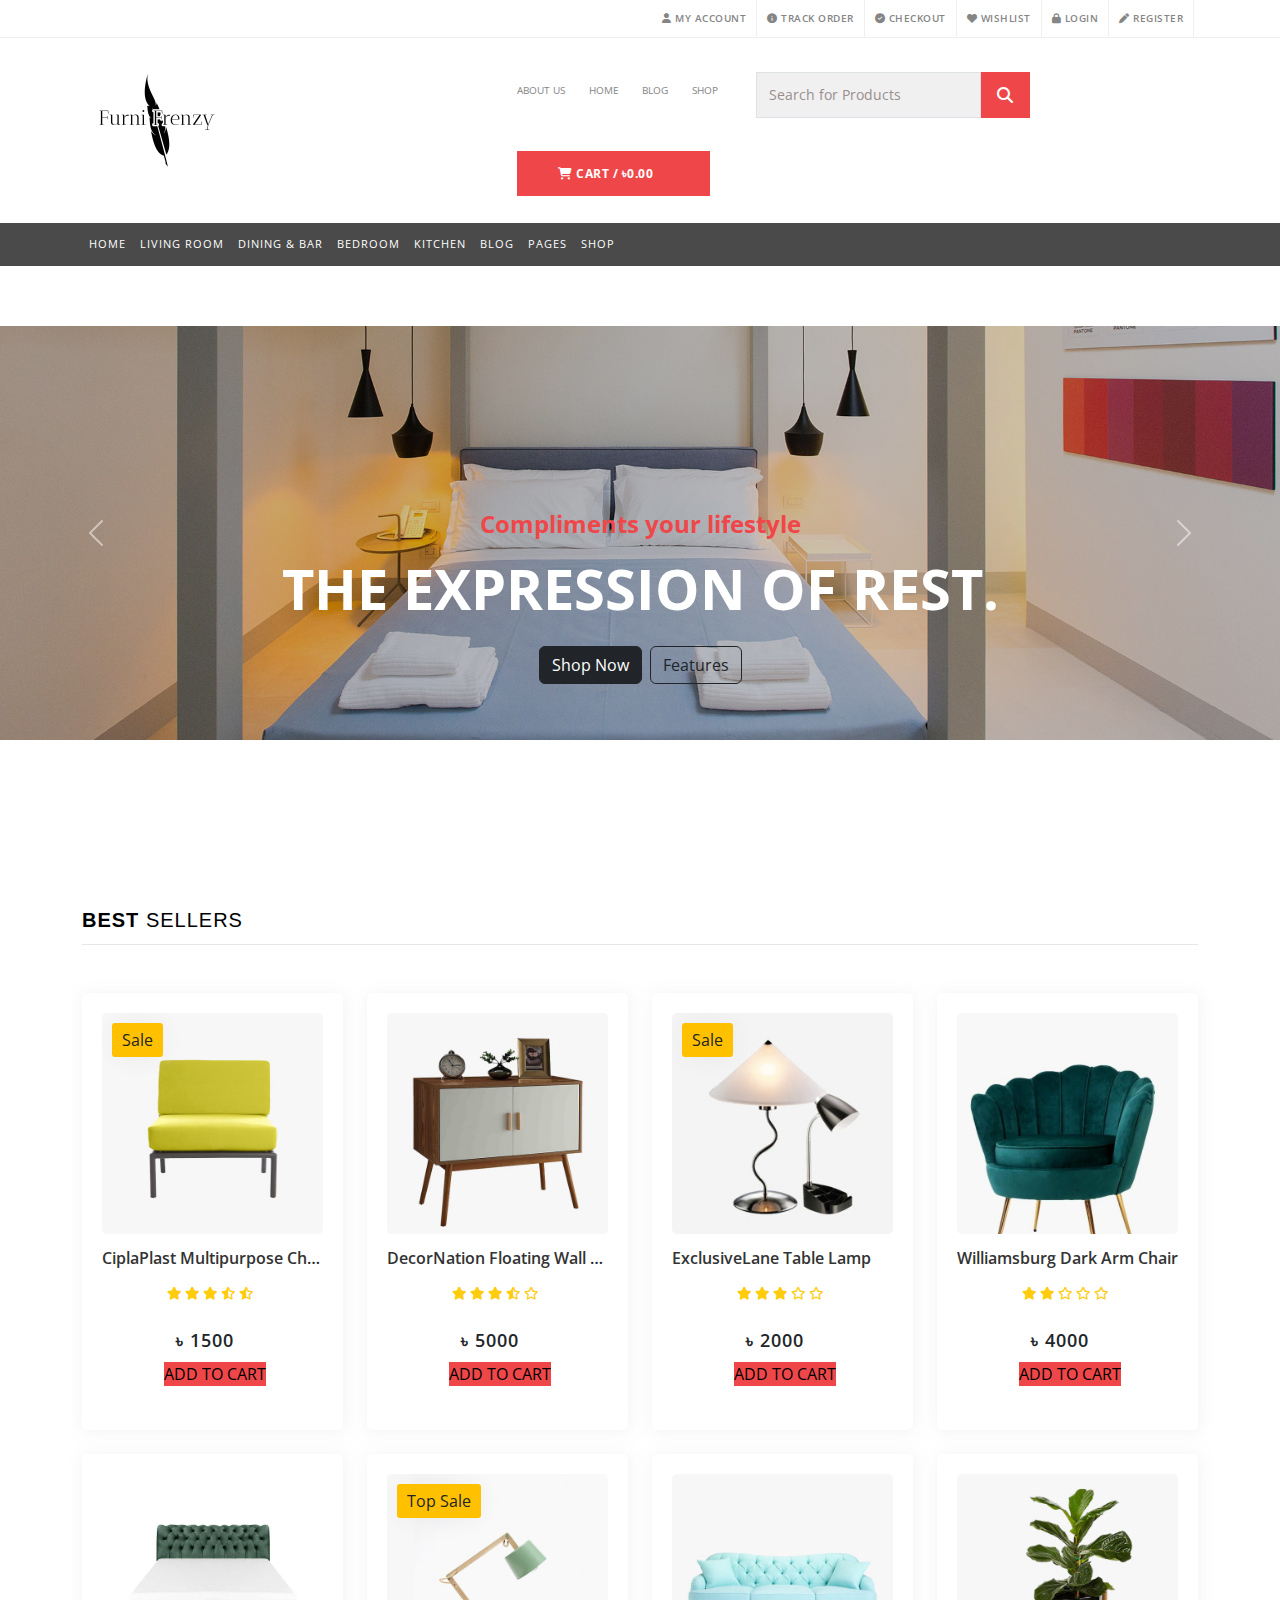
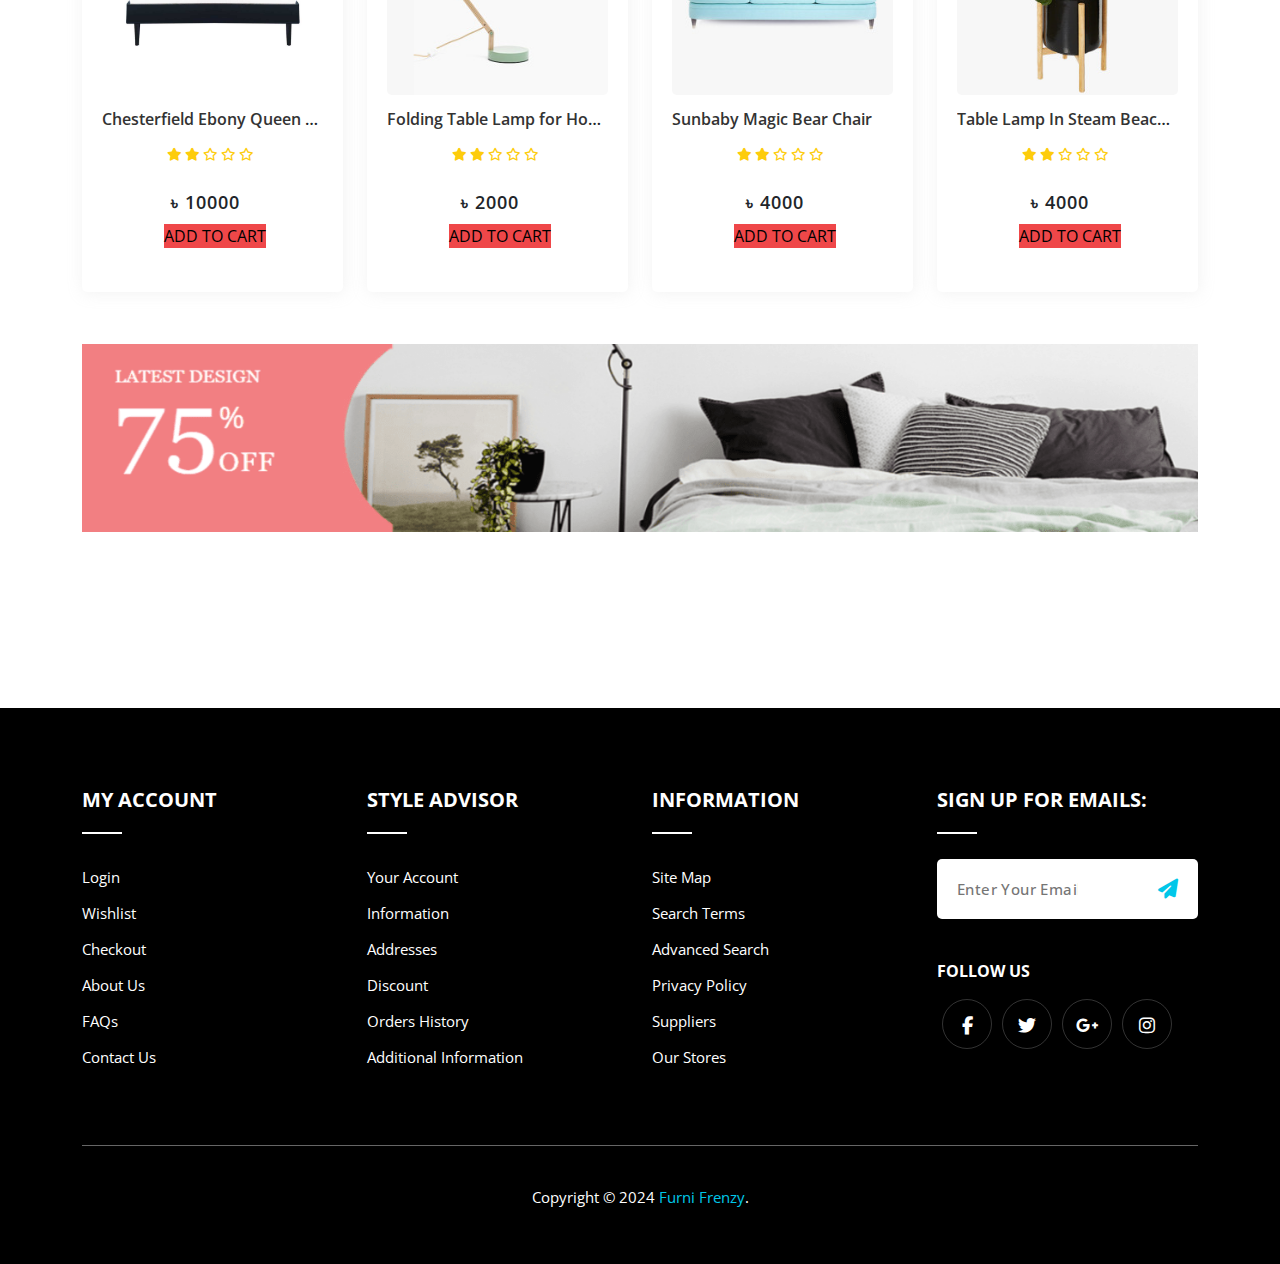
<file: index.html>
<!doctype html>
<html lang="en">
<head>
  <meta charset="utf-8">
  <meta name="viewport" content="width=device-width, initial-scale=1">
  <title>Home Page</title>
  <link href="css/style.css" rel="stylesheet">
</head>
<body>
<header>
  <div class="top-header">
    <div class="container">
      <div class="row">
        <div class="col-sm-3">
          
        </div>
        <div class="col-sm-6 offset-sm-3">
          <ul class="nav">
            <li class="nav-item">
              <a class="nav-link" href="#">
                <i class="fa-solid fa-user"></i>
                My Account
              </a>
            </li>
            <li class="nav-item">
              <a class="nav-link" href="#">
                <i class="fa-solid fa-circle-info"></i>
                Track Order
              </a>
            </li>
            <li class="nav-item">
              <a class="nav-link" href="#">
                <i class="fa-solid fa-circle-check"></i>
                Checkout
              </a>
            </li>
            <li class="nav-item">
              <a class="nav-link" href="#">
                <i class="fa-solid fa-heart"></i>
                Wishlist
              </a>
            </li>
            <li class="nav-item">
              <a class="nav-link" href="./login.html">
                <i class="fa-solid fa-lock"></i>
                Login
              </a>
            </li>
            <li class="nav-item">
              <a class="nav-link" href="#">
                <i class="fa-solid fa-pen"></i>
                Register
              </a>
            </li>
          </ul>
        </div>
      </div>

    </div>
  </div>

  <div class="middle-part">
    <div class="container">
      <div class="row">
        <div class="col-sm-2">
          <div class="logo">
            <a class="navbar-brand" href="#">
              <img src="logo.png" alt="Logo Icon" class="img-fluid">
            </a>
          </div>
        </div>
        <div class="col-sm-8 offset-sm-2">
          <ul class="nav ms-5">
            <li class="nav-item">
              <a class="nav-link about-us" href="#"> About Us</a>
            </li>
            <li class="nav-item">
              <a class="nav-link about-us" href="#">Home</a>
            </li>
            <li class="nav-item">
              <a class="nav-link about-us" href="#">Blog</a>
            </li>
            <li class="nav-item">
              <a class="nav-link about-us me-4" href="#">Shop</a>
            </li>
            <li class="nav-item">
              <a class="nav-link" href="#">
                <div class="input-group mb-3">
                  <input type="text" class="form-control" placeholder="Search for Products" aria-label="Search for Products" aria-describedby="basic-addon">
                  <span class="input-group-text" id="basic-addon">
                    <i class="fa-solid fa-magnifying-glass"></i>
                  </span>
                </div>

              </a>
            </li>
            <li class="nav-item">
              <a class="nav-link" href="#">
                <button type="button" class="btn btn-danger">
                  <i class="fa-solid fa-cart-shopping"></i>
                  <span class="price">Cart / <span class="price_code">&#2547;</span>0.00</span>
                </button>
              </a>
            </li>

          </ul>
        </div>
      </div>

    </div>

  </div>

  <nav class="navbar navbar-expand-lg bg-body-tertiary">
    <div class="container">
      <button class="navbar-toggler" type="button" data-bs-toggle="collapse" data-bs-target="#myNav" aria-controls="navbarSupportedContent" aria-expanded="false" aria-label="Toggle navigation">
        <span class="navbar-toggler-icon"></span>
      </button>
      <div class="collapse navbar-collapse" id="myNav">
        <ul class="navbar-nav me-auto mb-2 mb-lg-0">
          <li class="nav-item">
            <a class="nav-link active" aria-current="page" href="#">Home</a>
          </li>
          <li class="nav-item">
            <a class="nav-link" href="#">Living Room</a>
          </li>
          <li class="nav-item">
            <a class="nav-link" href="#"> Dining & Bar</a>
          </li>
          <li class="nav-item">
            <a class="nav-link" href="#">Bedroom</a>
          </li>
          <li class="nav-item">
            <a class="nav-link" href="#">Kitchen</a>
          </li>
          <li class="nav-item">
            <a class="nav-link" href="#">Blog</a>
          </li>
          <li class="nav-item">
            <a class="nav-link" href="#">Pages</a>
          </li>
          <li class="nav-item">
            <a class="nav-link" href="#">Shop</a>
          </li>

        </ul>
      </div>
    </div>
  </nav>

</header>


<section class="banner">
  <div id="carouselExampleCaptions" class="carousel slide">
    <div class="carousel-inner">
      <div class="carousel-item active">
        <img src="img/slide-4.jpg" class="d-block w-100" alt="Banner image">
        <div class="carousel-caption d-none d-md-block">
          <h5 class="caption">Compliments your lifestyle</h5>
          <p class="sub-caption">THE EXPRESSION OF REST.</p>
          <div class="d-flex gap-2">
            <a href="" class="btn btn-dark">Shop Now</a>
            <a href="" class="btn btn-outline-dark">Features</a>
        </div>
        </div>
      </div>
      <div class="carousel-item">
        <img src="img/slide-2.jpg" class="d-block w-100" alt="Banner image">
        <div class="carousel-caption d-none d-md-block">
          <h5 class="caption">We will make your life</h5>
          <p class="sub-caption">WONDERFUL  <br>
            DESIGN & COMFORT.</p>
          <div class="d-flex gap-2">
            <a href="" class="btn btn-dark">Shop Now</a>
            <a href="" class="btn btn-outline-dark">Features</a>
        </div>
        </div>
      </div>
      <div class="carousel-item">
        <img src="img/slide-3.jpg" class="d-block w-100" alt="Banner image">
        <div class="carousel-caption d-none d-md-block">
          <h5 class="caption">Life begins at the end of</h5>
          <p class="sub-caption">YOUR COMFORT ZONE</p>
          <div class="d-flex gap-2">
            <a href="" class="btn btn-dark">Shop Now</a>
            <a href="" class="btn btn-outline-dark">Features</a>
        </div>
        </div>
      </div>
      
      <div class="carousel-item">
        <img src="img/slide-1.jpg" class="d-block w-100" alt="Banner image">
        <div class="carousel-caption d-none d-md-block">
          <h5 class="caption">Life begins at the end of</h5>
          <p class="sub-caption">YOUR COMFORT ZONE</p>
          <div class="d-flex gap-2">
            <a href="" class="btn btn-dark">Shop Now</a>
            <a href="" class="btn btn-outline-dark">Features</a>
        </div>
        </div>
      </div>
    </div>
    <button class="carousel-control-prev" type="button" data-bs-target="#carouselExampleCaptions" data-bs-slide="prev">
      <span class="carousel-control-prev-icon" aria-hidden="true"></span>
      <span class="visually-hidden">Previous</span>
    </button>
    <button class="carousel-control-next" type="button" data-bs-target="#carouselExampleCaptions" data-bs-slide="next">
      <span class="carousel-control-next-icon" aria-hidden="true"></span>
      <span class="visually-hidden">Next</span>
    </button>
  </div>

</section>

<!-- Product Section - Start -->
<section>
  <div class="container">
    <div class=" block-title">
    <h2>Best <em>Sellers</em></h2> 
    </div>
    <div class="row g-4 py-5">
      <div class="col-md-3">
        <div class="product-single-card">
          <div class="product-top-area">
            <div class="product-discount">
             Sale
            </div>

            <div class="product-img">
              <div class="first-view">
                <img src="img/product1.jpg" alt="logo" class="img-fluid">
              </div>
              <div class="hover-view">
                <img src="img/product1.jpg" alt="logo" class="img-fluid">
              </div>
            </div>
            <div class="sideicons">
              
              <button class="sideicons-btn">
                <i class="fa-solid fa-eye"></i>
              </button>
              <button class="sideicons-btn">
                <i class="fa-solid fa-heart"></i>
              </button>
              <button class="sideicons-btn">
                <i class="fa-solid fa-magnifying-glass-plus"></i>
              </button>
            </div>
          </div>
          <div class="product-info">
           <h6 class="product-title text-truncate"><a href="#">CiplaPlast Multipurpose Chair</a></h6>
            <div class="d-flex align-items-center">
              <div class="review-star me-1">
                <i class="fa-solid fa-star"></i>
                <i class="fa-solid fa-star"></i>
                <i class="fa-solid fa-star"></i>
                <i class="fa-regular fa-star-half-stroke"></i>
                <i class="fa-regular fa-star-half-stroke"></i>
              </div>

              <span class="review-count"></span>
            </div>
            <div class="d-flex flex-wrap align-items-center py-2">
              
              <div class="new-price">
                &#2547 1500
              </div>
              <button class="cart">ADD TO CART</button>
            </div>
          </div>
        </div>
      </div>
      <div class="col-md-3">
        <div class="product-single-card">
          <div class="product-top-area">
           
            <div class="product-img">
              <div class="first-view">
                <img src="img/product2-266x280.jpg" alt="logo" class="img-fluid" >
              </div>
              <div class="hover-view">
                <img src="img/product2-266x280.jpg" alt="logo" class="img-fluid" >
              </div>
            </div>
            <div class="sideicons">
          
              <button class="sideicons-btn">
                <i class="fa-solid fa-eye"></i>
              </button>
              <button class="sideicons-btn">
                <i class="fa-solid fa-heart"></i>
              </button>
              <button class="sideicons-btn">
                <i class="fa-solid fa-magnifying-glass-plus"></i>
              </button>
            </div>
          </div>
          <div class="product-info">
          
            <h6 class="product-title text-truncate"><a href="#">DecorNation Floating Wall Shelf</a></h6>
            <div class="d-flex align-items-center">
              <div class="review-star me-1">
                <i class="fa-solid fa-star"></i>
                <i class="fa-solid fa-star"></i>
                <i class="fa-solid fa-star"></i>
                <i class="fa-regular fa-star-half-stroke"></i>
                <i class="fa-regular fa-star"></i>
              </div>

              <span class="review-count"></span>
            </div>
            <div class="d-flex flex-wrap align-items-center py-2">
             
              <div class="new-price">
                &#2547 5000
              </div>
              <button class="cart">ADD TO CART</button>
            </div>
          </div>
        </div>
      </div>
      <div class="col-md-3">
        <div class="product-single-card">
          <div class="product-top-area">
            <div class="product-discount">
           Sale
            </div>

            <div class="product-img">
              <div class="first-view">
                <img src="img/product 3.jpg" alt="logo" class="img-fluid" >
              </div>
              <div class="hover-view">
                <img src="img/product 3.jpg" alt="logo" class="img-fluid" >
              </div>
            </div>
            <div class="sideicons">
              
              <button class="sideicons-btn">
                <i class="fa-solid fa-eye"></i>
              </button>
              <button class="sideicons-btn">
                <i class="fa-solid fa-heart"></i>
              </button>
              <button class="sideicons-btn">
                <i class="fa-solid fa-magnifying-glass-plus"></i>
              </button>
            </div>
          </div>
          <div class="product-info">
            
            <h6 class="product-title text-truncate"><a href="#"> ExclusiveLane Table Lamp</a></h6>
            <div class="d-flex align-items-center">
              <div class="review-star me-1">
                <i class="fa-solid fa-star"></i>
                <i class="fa-solid fa-star"></i>
                <i class="fa-solid fa-star"></i>
                <i class="fa-regular fa-star"></i>
                <i class="fa-regular fa-star"></i>
               
              </div>

              <span class="review-count"></span>
            </div>
            <div class="d-flex flex-wrap align-items-center py-2">
              
              <div class="new-price">
                &#2547 2000
              </div>
              <button class="cart">ADD TO CART</button>
            </div>
          </div>
        </div>
      </div>
      <div class="col-md-3">
        <div class="product-single-card">
          <div class="product-top-area">
            

            <div class="product-img">
              <div class="first-view">
                <img src="img/product4.jpg" alt="logo" class="img-fluid">
              </div>
              <div class="hover-view">
                <img src="img/product4.jpg" alt="logo" class="img-fluid">
              </div>
            </div>
            <div class="sideicons">
              
              <button class="sideicons-btn">
                <i class="fa-solid fa-eye"></i>
              </button>
              <button class="sideicons-btn">
                <i class="fa-solid fa-heart"></i>
              </button>
              <button class="sideicons-btn">
                <i class="fa-solid fa-magnifying-glass-plus"></i>
              </button>
            </div>
          </div>
          <div class="product-info">
          
            <h6 class="product-title text-truncate"><a href="#">Williamsburg Dark Arm Chair</a></h6>
            <div class="d-flex align-items-center">
              <div class="review-star me-1">
                <i class="fa-solid fa-star"></i>
                <i class="fa-solid fa-star"></i>
                <i class="fa-regular fa-star"></i>
                <i class="fa-regular fa-star"></i>
                
                <i class="fa-regular fa-star"></i>
              </div>

              <span class="review-count"></span>
            </div>
            <div class="d-flex flex-wrap align-items-center py-2">
             
              <div class="new-price">
                &#2547 4000
              </div>
              <button class="cart">ADD TO CART</button>
            </div>
          </div>
        </div>
      </div>
      <div class="col-md-3">
        <div class="product-single-card">
          <div class="product-top-area">
            

            <div class="product-img">
              <div class="first-view">
                <img src="img/product 5.jpeg" alt="logo" class="img-fluid">
              </div>
              <div class="hover-view">
                <img src="img/product 5.jpeg" alt="logo" class="img-fluid">
              </div>
            </div>
            <div class="sideicons">
              
              <button class="sideicons-btn">
                <i class="fa-solid fa-eye"></i>
              </button>
              <button class="sideicons-btn">
                <i class="fa-solid fa-heart"></i>
              </button>
              <button class="sideicons-btn">
                <i class="fa-solid fa-magnifying-glass-plus"></i>
              </button>
            </div>
          </div>
          <div class="product-info">
          
            <h6 class="product-title text-truncate"><a href="#">Chesterfield Ebony Queen Bed</a></h6>
            <div class="d-flex align-items-center">
              <div class="review-star me-1">
                <i class="fa-solid fa-star"></i>
                <i class="fa-solid fa-star"></i>
                <i class="fa-regular fa-star"></i>
                <i class="fa-regular fa-star"></i>
                
                <i class="fa-regular fa-star"></i>
              </div>

              <span class="review-count"></span>
            </div>
            <div class="d-flex flex-wrap align-items-center py-2">
             
              <div class="new-price">
                &#2547 10000
              </div>
              <button class="cart">ADD TO CART</button>
            </div>
          </div>
        </div>
      </div>
      <div class="col-md-3">
        <div class="product-single-card">
          <div class="product-top-area">
            
            <div class="product-discount">
               Top Sale
               </div>
   
            <div class="product-img">
              <div class="first-view">
                <img src="img/product 6.jpg" alt="logo" class="img-fluid">
              </div>
              <div class="hover-view">
                <img src="img/product 6.jpg" alt="logo" class="img-fluid">
              </div>
            </div>
            <div class="sideicons">
              
              <button class="sideicons-btn">
                <i class="fa-solid fa-eye"></i>
              </button>
              <button class="sideicons-btn">
                <i class="fa-solid fa-heart"></i>
              </button>
              <button class="sideicons-btn">
                <i class="fa-solid fa-magnifying-glass-plus"></i>
              </button>
            </div>
          </div>
          <div class="product-info">
          
            <h6 class="product-title text-truncate"><a href="#">Folding Table Lamp for Home</a></h6>
            <div class="d-flex align-items-center">
              <div class="review-star me-1">
                <i class="fa-solid fa-star"></i>
                <i class="fa-solid fa-star"></i>
                <i class="fa-regular fa-star"></i>
                <i class="fa-regular fa-star"></i>
                
                <i class="fa-regular fa-star"></i>
              </div>

              <span class="review-count"></span>
            </div>
            <div class="d-flex flex-wrap align-items-center py-2">
             
              <div class="new-price">
                &#2547 2000
              </div>
              <button class="cart">ADD TO CART</button>

            </div>
          </div>
        </div>
      </div>
      <div class="col-md-3">
        <div class="product-single-card">
          <div class="product-top-area">
            

            <div class="product-img">
              <div class="first-view">
                <img src="img/product 7.jpg" alt="logo" class="img-fluid">
              </div>
              <div class="hover-view">
                <img src="img/product 7.jpg" alt="logo" class="img-fluid">
              </div>
            </div>
            <div class="sideicons">
              
              <button class="sideicons-btn">
                <i class="fa-solid fa-eye"></i>
              </button>
              <button class="sideicons-btn">
                <i class="fa-solid fa-heart"></i>
              </button>
              <button class="sideicons-btn">
                <i class="fa-solid fa-magnifying-glass-plus"></i>
              </button>
            </div>
          </div>
          <div class="product-info">
          
            <h6 class="product-title text-truncate"><a href="#">Sunbaby Magic Bear Chair</a></h6>
            <div class="d-flex align-items-center">
              <div class="review-star me-1">
                <i class="fa-solid fa-star"></i>
                <i class="fa-solid fa-star"></i>
                <i class="fa-regular fa-star"></i>
                <i class="fa-regular fa-star"></i>
                
                <i class="fa-regular fa-star"></i>
              </div>

              <span class="review-count"></span>
            </div>
            <div class="d-flex flex-wrap align-items-center py-2">
             
              <div class="new-price">
                &#2547 4000
              </div>
              <button class="cart">ADD TO CART</button>

            </div>
          </div>
        </div>
      </div>
      <div class="col-md-3">
        <div class="product-single-card">
          <div class="product-top-area">
            

            <div class="product-img">
              <div class="first-view">
                <img src="img/product 8.jpg" alt="logo" class="img-fluid">
              </div>
              <div class="hover-view">
                <img src="img/product 8.jpg" alt="logo" class="img-fluid">
              </div>
            </div>
            <div class="sideicons">
              
              <button class="sideicons-btn">
                <i class="fa-solid fa-eye"></i>
              </button>
              <button class="sideicons-btn">
                <i class="fa-solid fa-heart"></i>
              </button>
              <button class="sideicons-btn">
                <i class="fa-solid fa-magnifying-glass-plus"></i>
              </button>
            </div>
          </div>
          <div class="product-info">
          
            <h6 class="product-title text-truncate"><a href="#">Table Lamp In Steam Beach Wood
              </a></h6>
            <div class="d-flex align-items-center">
              <div class="review-star me-1">
                <i class="fa-solid fa-star"></i>
                <i class="fa-solid fa-star"></i>
                <i class="fa-regular fa-star"></i>
                <i class="fa-regular fa-star"></i>
                
                <i class="fa-regular fa-star"></i>
              </div>

              <span class="review-count"></span>
            </div>
            <div class="d-flex flex-wrap align-items-center py-2">
             
              <div class="new-price">
                &#2547 4000
              </div>
              <button class="cart">ADD TO CART</button>
            </div>
           
          </div>
        </div>
      </div>
    </div>
  
  </div>
</section>
<!-- Product Section - End -->
<div class="banner-bottom">
  <div class="container">
      <div class="row">
          <div class="col-lg-12 col-md-12 col-sm-12">
              <div class="banner__pic">
                  <img src="bottom-banner (2).png" alt="">
              </div>
          </div>
        
      </div>
  </div>
</div>
<section>
  
</section>

  
<!-- Footer -->
  <div class="footer">
    <div class="container">     
        <div class="row">                       
            <div class="col-lg-3 col-sm-3 col-xs-12">
                <div class="single_footer">
                    <h4>My Account</h4>
                    <ul>
                        <li><a href="./login.html ">Login</a></li>
                        <li><a href="#">Wishlist</a></li>
                        <li><a href="#">Checkout  </a></li>
                        <li><a href="#">About Us</a></li>
                        <li><a href="./faqs.html">FAQs</a></li>
                       <li><a href="#">Contact us</a></li>
                    </ul>
                </div>
            </div><!--- END COL --> 
            <div class="col-md-3 col-sm-3 col-xs-12">
                <div class="single_footer single_footer_address">
                    <h4>STYLE ADVISOR</h4>
                    <ul>
                        <li><a href="#">Your Account</a></li>
                        <li><a href="#">Information</a></li>
                        <li><a href="#">Addresses </a></li>
                        <li><a href="#">Discount</a></li>
                        <li><a href="#">Orders History</a></li>
                       <li><a href="#">Additional Information</a></li>
                    </ul>
                </div>
            </div>
           <div class="col-md-3 col-sm-3 col-xs-12">
                <div class="single_footer single_footer_address">
                    <h4>INFORMATION</h4>
                    <ul>
                        <li><a href="#">Site Map</a></li>
                        <li><a href="#">Search Terms</a></li>
                        <li><a href="#">Advanced Search </a></li>
                        <li><a href="#">Privacy Policy</a></li>
                        <li><a href="#">Suppliers</a></li>
                       <li><a href="#">Our stores</a></li>
                    </ul>
                </div>
            </div><!--- END COL -->
            <div class="col-md-3 col-sm-3 col-xs-12">
                <div class="single_footer single_footer_address">
                    <h4>SIGN UP FOR EMAILS:</h4>
                    <div class="signup_form">                           
                        <form action="#" class="subscribe">
                            <input type="text" class="subscribe__input" placeholder="Enter Your Email ">
                            <button type="button" class="subscribe__btn"><i class="fas fa-paper-plane"></i></button>
                        </form>
                    </div>
                </div>
                <div class="social_profile">
                  <p class="social-communication">Follow Us</p>
                    <ul>
                        <li><a href="#"><i class="fab fa-facebook-f"></i></a></li>
                        <li><a href="#"><i class="fab fa-twitter"></i></a></li>
                        <li><a href="#"><i class="fab fa-google-plus-g"></i></a></li>
                        <li><a href="#"><i class="fab fa-instagram"></i></a></li>
                    </ul>
                </div>                          
            </div><!--- END COL -->         
        </div><!--- END ROW --> 
        <div class="row">
            <div class="col-lg-12 col-sm-12 col-xs-12">
                <p class="copyright">Copyright © 2024 <a href="#">Furni Frenzy</a>.</p>
            </div><!--- END COL -->                 
        </div><!--- END ROW -->                 
    </div><!--- END CONTAINER -->
</div>



<script src="js/bootstrap.bundle.min.js"></script>
</body>
</html>
</file>
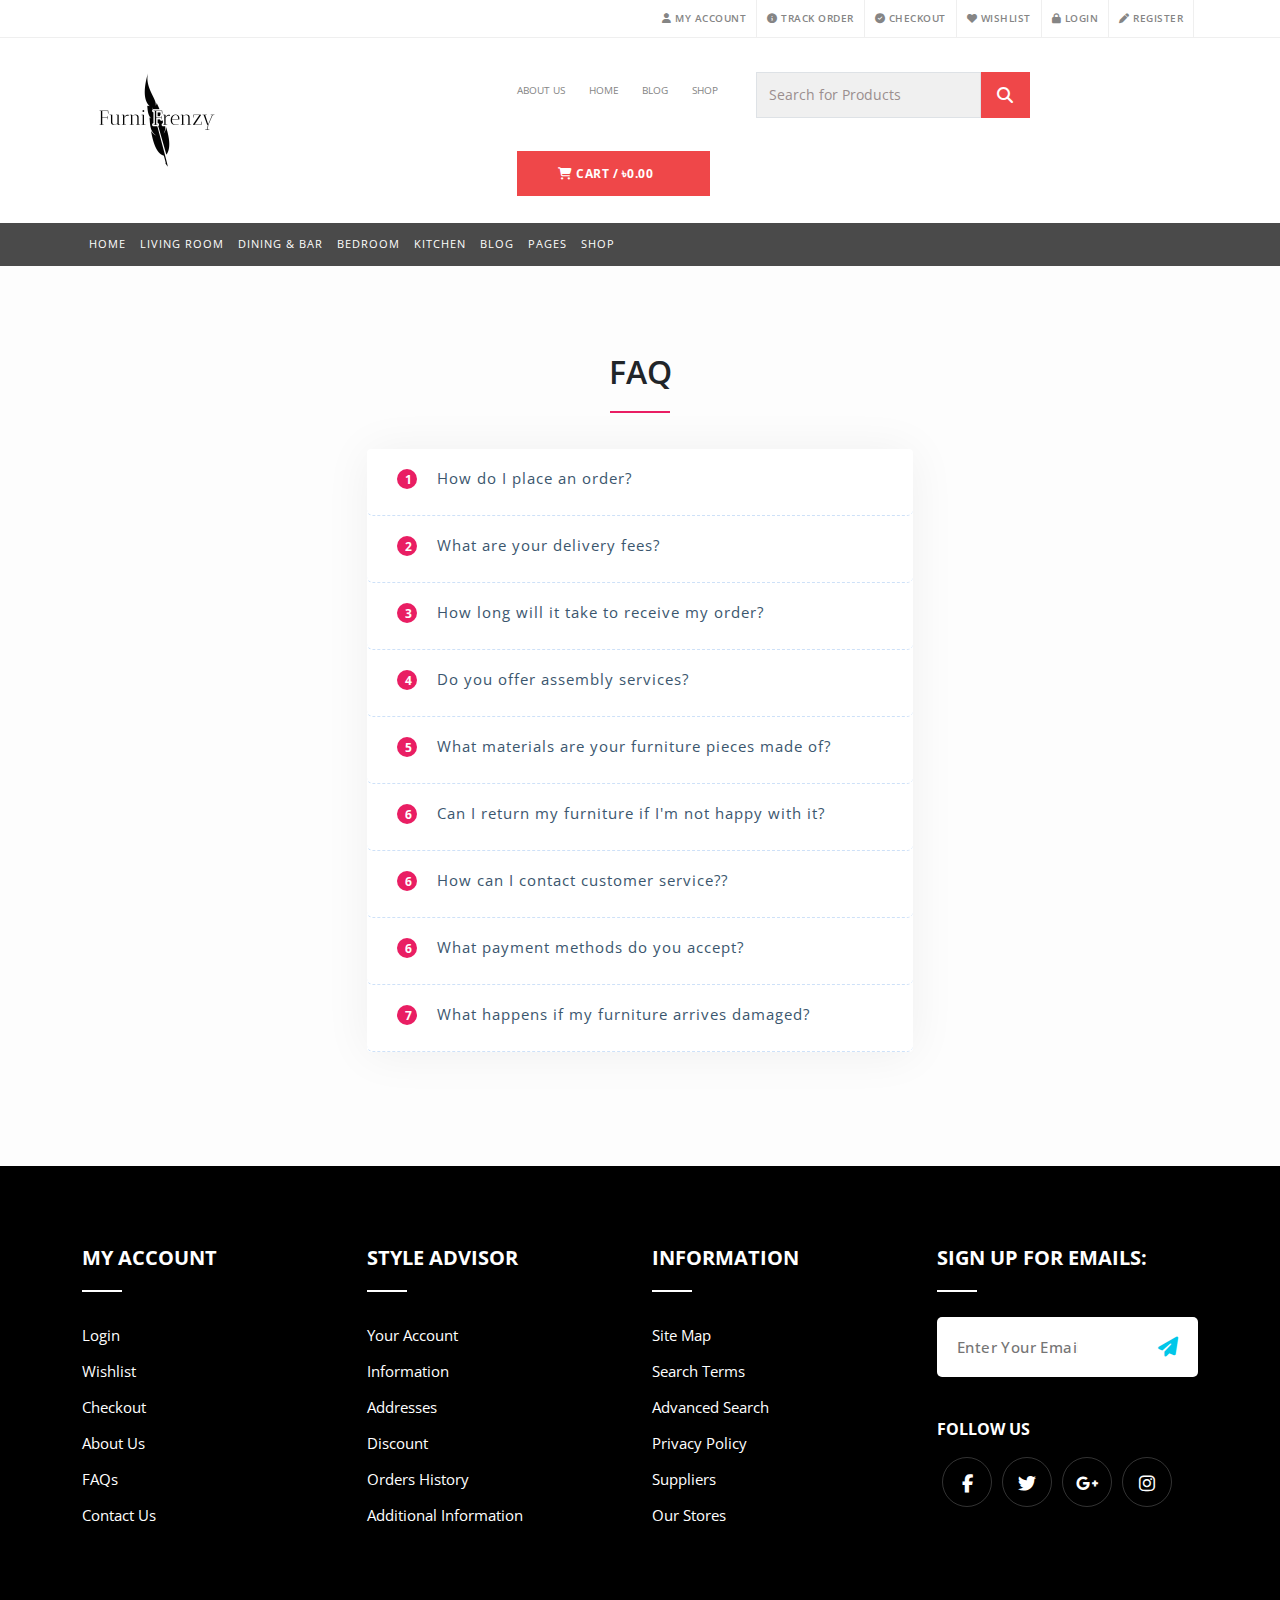
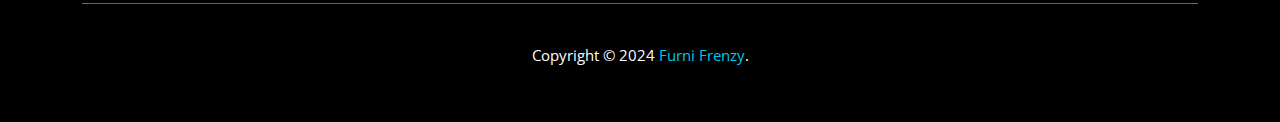
<file: faqs.html>
<!doctype html>
<html lang="en">
<head>
  <meta charset="utf-8">
  <meta name="viewport" content="width=device-width, initial-scale=1">
  <title>Home Page</title>
  <link href="css/style.css" rel="stylesheet">
</head>
<body>
<header>
  <div class="top-header">
    <div class="container">
      <div class="row">
        <div class="col-sm-3">
          
        </div>
        <div class="col-sm-6 offset-sm-3">
          <ul class="nav">
            <li class="nav-item">
              <a class="nav-link" href="#">
                <i class="fa-solid fa-user"></i>
                My Account
              </a>
            </li>
            <li class="nav-item">
              <a class="nav-link" href="#">
                <i class="fa-solid fa-circle-info"></i>
                Track Order
              </a>
            </li>
            <li class="nav-item">
              <a class="nav-link" href="#">
                <i class="fa-solid fa-circle-check"></i>
                Checkout
              </a>
            </li>
            <li class="nav-item">
              <a class="nav-link" href="#">
                <i class="fa-solid fa-heart"></i>
                Wishlist
              </a>
            </li>
            <li class="nav-item">
              <a class="nav-link" href="#">
                <i class="fa-solid fa-lock"></i>
                Login
              </a>
            </li>
            <li class="nav-item">
              <a class="nav-link" href="#">
                <i class="fa-solid fa-pen"></i>
                Register
              </a>
            </li>
          </ul>
        </div>
      </div>

    </div>
  </div>

  <div class="middle-part">
    <div class="container">
      <div class="row">
        <div class="col-sm-2">
          <div class="logo">
            <a class="navbar-brand" href="#">
              <img src="logo.png" alt="Logo Icon" class="img-fluid">
            </a>
          </div>
        </div>
        <div class="col-sm-8 offset-sm-2">
          <ul class="nav ms-5">
            <li class="nav-item">
              <a class="nav-link about-us" href="#"> About Us</a>
            </li>
            <li class="nav-item">
              <a class="nav-link about-us" href="#">Home</a>
            </li>
            <li class="nav-item">
              <a class="nav-link about-us" href="#">Blog</a>
            </li>
            <li class="nav-item">
              <a class="nav-link about-us me-4" href="#">Shop</a>
            </li>
            <li class="nav-item">
              <a class="nav-link" href="#">
                <div class="input-group mb-3">
                  <input type="text" class="form-control" placeholder="Search for Products" aria-label="Search for Products" aria-describedby="basic-addon">
                  <span class="input-group-text" id="basic-addon">
                    <i class="fa-solid fa-magnifying-glass"></i>
                  </span>
                </div>

              </a>
            </li>
            <li class="nav-item">
              <a class="nav-link" href="#">
                <button type="button" class="btn btn-danger">
                  <i class="fa-solid fa-cart-shopping"></i>
                  <span class="price">Cart / <span class="price_code">&#2547;</span>0.00</span>
                </button>
              </a>
            </li>

          </ul>
        </div>
      </div>

    </div>

  </div>

  <nav class="navbar navbar-expand-lg bg-body-tertiary">
    <div class="container">
      <button class="navbar-toggler" type="button" data-bs-toggle="collapse" data-bs-target="#myNav" aria-controls="navbarSupportedContent" aria-expanded="false" aria-label="Toggle navigation">
        <span class="navbar-toggler-icon"></span>
      </button>
      <div class="collapse navbar-collapse" id="myNav">
        <ul class="navbar-nav me-auto mb-2 mb-lg-0">
          <li class="nav-item">
            <a class="nav-link active" aria-current="page" href="#">Home</a>
          </li>
          <li class="nav-item">
            <a class="nav-link" href="#">Living Room</a>
          </li>
          <li class="nav-item">
            <a class="nav-link" href="#"> Dining & Bar</a>
          </li>
          <li class="nav-item">
            <a class="nav-link" href="#">Bedroom</a>
          </li>
          <li class="nav-item">
            <a class="nav-link" href="#">Kitchen</a>
          </li>
          <li class="nav-item">
            <a class="nav-link" href="#">Blog</a>
          </li>
          <li class="nav-item">
            <a class="nav-link" href="#">Pages</a>
          </li>
          <li class="nav-item">
            <a class="nav-link" href="#">Shop</a>
          </li>

        </ul>
      </div>
    </div>
  </nav>

</header>
<section class="faq-section">
  <div class="container">
    <div class="row">
                      <!-- ***** FAQ Start ***** -->
                      <div class="col-md-6 offset-md-3">
  
                          <div class="faq-title text-center pb-3">
                              <h2>FAQ</h2>
                          </div>
                      </div>
                      <div class="col-md-6 offset-md-3">
                          <div class="faq" id="accordion">
                              <div class="card">
                                  <div class="card-header" id="faqHeading-1">
                                      <div class="mb-0">
                                          <h5 class="faq-title" data-toggle="collapse" data-target="#faqCollapse-1" data-aria-expanded="true" data-aria-controls="faqCollapse-1">
                                              <span class="badge">1</span>How do I place an order?
                                          </h5>
                                      </div>
                                  </div>
                                  <div id="faqCollapse-1" class="collapse" aria-labelledby="faqHeading-1" data-parent="#accordion">
                                      <div class="card-body">
                                          <p> Browse our website, add items to your cart, and proceed to checkout. You can create an account for a faster checkout experience and order tracking. </p>
                                      </div>
                                  </div>
                              </div>
                              <div class="card">
                                  <div class="card-header" id="faqHeading-2">
                                      <div class="mb-0">
                                          <h5 class="faq-title" data-toggle="collapse" data-target="#faqCollapse-2" data-aria-expanded="false" data-aria-controls="faqCollapse-2">
                                              <span class="badge">2</span> What are your delivery fees?
                                          </h5>
                                      </div>
                                  </div>
                                  <div id="faqCollapse-2" class="collapse" aria-labelledby="faqHeading-2" data-parent="#accordion">
                                      <div class="card-body">
                                          <p> Delivery fees are calculated based on your order total and delivery location. You can see the estimated delivery fee during checkout.</p>
                                      </div>
                                  </div>
                              </div>
                              <div class="card">
                                  <div class="card-header" id="faqHeading-3">
                                      <div class="mb-0">
                                          <h5 class="faq-title" data-toggle="collapse" data-target="#faqCollapse-3" data-aria-expanded="false" data-aria-controls="faqCollapse-3">
                                              <span class="badge">3</span>How long will it take to receive my order?
                                          </h5>
                                      </div>
                                  </div>
                                  <div id="faqCollapse-3" class="collapse" aria-labelledby="faqHeading-3" data-parent="#accordion">
                                      <div class="card-body">
                                          <p>Delivery times vary depending on the product and your location. You will see the estimated delivery timeframe on the product page and during checkout.</p>
                                      </div>
                                  </div>
                              </div>
                              <div class="card">
                                  <div class="card-header" id="faqHeading-4">
                                      <div class="mb-0">
                                          <h5 class="faq-title" data-toggle="collapse" data-target="#faqCollapse-4" data-aria-expanded="false" data-aria-controls="faqCollapse-4">
                                              <span class="badge">4</span> Do you offer assembly services?
                                          </h5>
                                      </div>
                                  </div>
                                  <div id="faqCollapse-4" class="collapse" aria-labelledby="faqHeading-4" data-parent="#accordion">
                                      <div class="card-body">
                                          <p>Some furniture items may come with optional assembly services. You can see this information on the product page. We also offer assembly instructions and guides to help you assemble your furniture yourself.</p>
                                      </div>
                                  </div>
                              </div>
                              <div class="card">
                                  <div class="card-header" id="faqHeading-5">
                                      <div class="mb-0">
                                          <h5 class="faq-title" data-toggle="collapse" data-target="#faqCollapse-5" data-aria-expanded="false" data-aria-controls="faqCollapse-5">
                                              <span class="badge">5</span> What materials are your furniture pieces made of?
                                          </h5>
                                      </div>
                                  </div>
                                  <div id="faqCollapse-5" class="collapse" aria-labelledby="faqHeading-5" data-parent="#accordion">
                                      <div class="card-body">
                                          <p> We use a variety of high-quality materials in our furniture, including wood, metal, fabric, and leather. The specific materials for each item are listed on the product page.</p>
                                      </div>
                                  </div>
                              </div>
                              <div class="card">
                                  <div class="card-header" id="faqHeading-6">
                                      <div class="mb-0">
                                          <h5 class="faq-title" data-toggle="collapse" data-target="#faqCollapse-6" data-aria-expanded="false" data-aria-controls="faqCollapse-6">
                                              <span class="badge">6</span> Can I return my furniture if I'm not happy with it?
                                          </h5>
                                      </div>
                                  </div>
                                  <div id="faqCollapse-6" class="collapse" aria-labelledby="faqHeading-6" data-parent="#accordion">
                                      <div class="card-body">
                                          <p>Yes, we offer returns on most items within a certain timeframe (usually 30 days) of purchase. Please refer to our return policy for details and any exceptions.</p>
                                      </div>
                                  </div>
                              </div>
                              <div class="card">
                                  <div class="card-header" id="faqHeading-6">
                                      <div class="mb-0">
                                          <h5 class="faq-title" data-toggle="collapse" data-target="#faqCollapse-6" data-aria-expanded="false" data-aria-controls="faqCollapse-6">
                                              <span class="badge">6</span>  How can I contact customer service??
                                          </h5>
                                      </div>
                                  </div>
                                  <div id="faqCollapse-6" class="collapse" aria-labelledby="faqHeading-6" data-parent="#accordion">
                                      <div class="card-body">
                                          <p>You can contact our customer service team by phone, email, or live chat. Our contact information is available on our website.</p>
                                      </div>
                                  </div>
                              </div>
                              <div class="card">
                                  <div class="card-header" id="faqHeading-6">
                                      <div class="mb-0">
                                          <h5 class="faq-title" data-toggle="collapse" data-target="#faqCollapse-6" data-aria-expanded="false" data-aria-controls="faqCollapse-6">
                                              <span class="badge">6</span> What payment methods do you accept?
                                          </h5>
                                      </div>
                                  </div>
                                  <div id="faqCollapse-6" class="collapse" aria-labelledby="faqHeading-6" data-parent="#accordion">
                                      <div class="card-body">
                                          <p>We accept most major credit cards, debit cards, and secure online payment methods like PayPal.</p>
                                      </div>
                                  </div>
                              </div>
                              <div class="card">
                                  <div class="card-header" id="faqHeading-7">
                                      <div class="mb-0">
                                          <h5 class="faq-title" data-toggle="collapse" data-target="#faqCollapse-7" data-aria-expanded="false" data-aria-controls="faqCollapse-7">
                                              <span class="badge">7</span>What happens if my furniture arrives damaged?
                                      </div>
                                  </div>
                                  <div id="faqCollapse-7" class="collapse" aria-labelledby="faqHeading-7" data-parent="#accordion">
                                      <div class="card-body">
                                          <p>We take great care to package your furniture securely. However, if your furniture arrives damaged, please contact us immediately. We will work with you to resolve the issue as quickly as possible.</p>
                                      </div>
                                  </div>
                              </div>
                          </div>
                      </div>
                    </div>
                  </div>
                  </section>
</section>





<!-- Product Section - End -->



  
<!-- Footer -->
  <div class="footer">
    <div class="container">     
        <div class="row">                       
            <div class="col-lg-3 col-sm-3 col-xs-12">
                <div class="single_footer">
                    <h4>My Account</h4>
                    <ul>
                        <li><a href="#">Login</a></li>
                        <li><a href="#">Wishlist</a></li>
                        <li><a href="#">Checkout  </a></li>
                        <li><a href="#">About Us</a></li>
                        <li><a href="#">FAQs</a></li>
                       <li><a href="#">Contact us</a></li>
                    </ul>
                </div>
            </div><!--- END COL --> 
            <div class="col-md-3 col-sm-3 col-xs-12">
                <div class="single_footer single_footer_address">
                    <h4>STYLE ADVISOR</h4>
                    <ul>
                        <li><a href="#">Your Account</a></li>
                        <li><a href="#">Information</a></li>
                        <li><a href="#">Addresses </a></li>
                        <li><a href="#">Discount</a></li>
                        <li><a href="#">Orders History</a></li>
                       <li><a href="#">Additional Information</a></li>
                    </ul>
                </div>
            </div>
           <div class="col-md-3 col-sm-3 col-xs-12">
                <div class="single_footer single_footer_address">
                    <h4>INFORMATION</h4>
                    <ul>
                        <li><a href="#">Site Map</a></li>
                        <li><a href="#">Search Terms</a></li>
                        <li><a href="#">Advanced Search </a></li>
                        <li><a href="#">Privacy Policy</a></li>
                        <li><a href="#">Suppliers</a></li>
                       <li><a href="#">Our stores</a></li>
                    </ul>
                </div>
            </div><!--- END COL -->
            <div class="col-md-3 col-sm-3 col-xs-12">
                <div class="single_footer single_footer_address">
                    <h4>SIGN UP FOR EMAILS:</h4>
                    <div class="signup_form">                           
                        <form action="#" class="subscribe">
                            <input type="text" class="subscribe__input" placeholder="Enter Your Email ">
                            <button type="button" class="subscribe__btn"><i class="fas fa-paper-plane"></i></button>
                        </form>
                    </div>
                </div>
                <div class="social_profile">
                  <p class="social-communication">Follow Us</p>
                    <ul>
                        <li><a href="#"><i class="fab fa-facebook-f"></i></a></li>
                        <li><a href="#"><i class="fab fa-twitter"></i></a></li>
                        <li><a href="#"><i class="fab fa-google-plus-g"></i></a></li>
                        <li><a href="#"><i class="fab fa-instagram"></i></a></li>
                    </ul>
                </div>                          
            </div><!--- END COL -->         
        </div><!--- END ROW --> 
        <div class="row">
            <div class="col-lg-12 col-sm-12 col-xs-12">
                <p class="copyright">Copyright © 2024 <a href="#">Furni Frenzy</a>.</p>
            </div><!--- END COL -->                 
        </div><!--- END ROW -->                 
    </div><!--- END CONTAINER -->
</div>



<script src="js/bootstrap.bundle.min.js"></script>
</body>
</html>
</file>
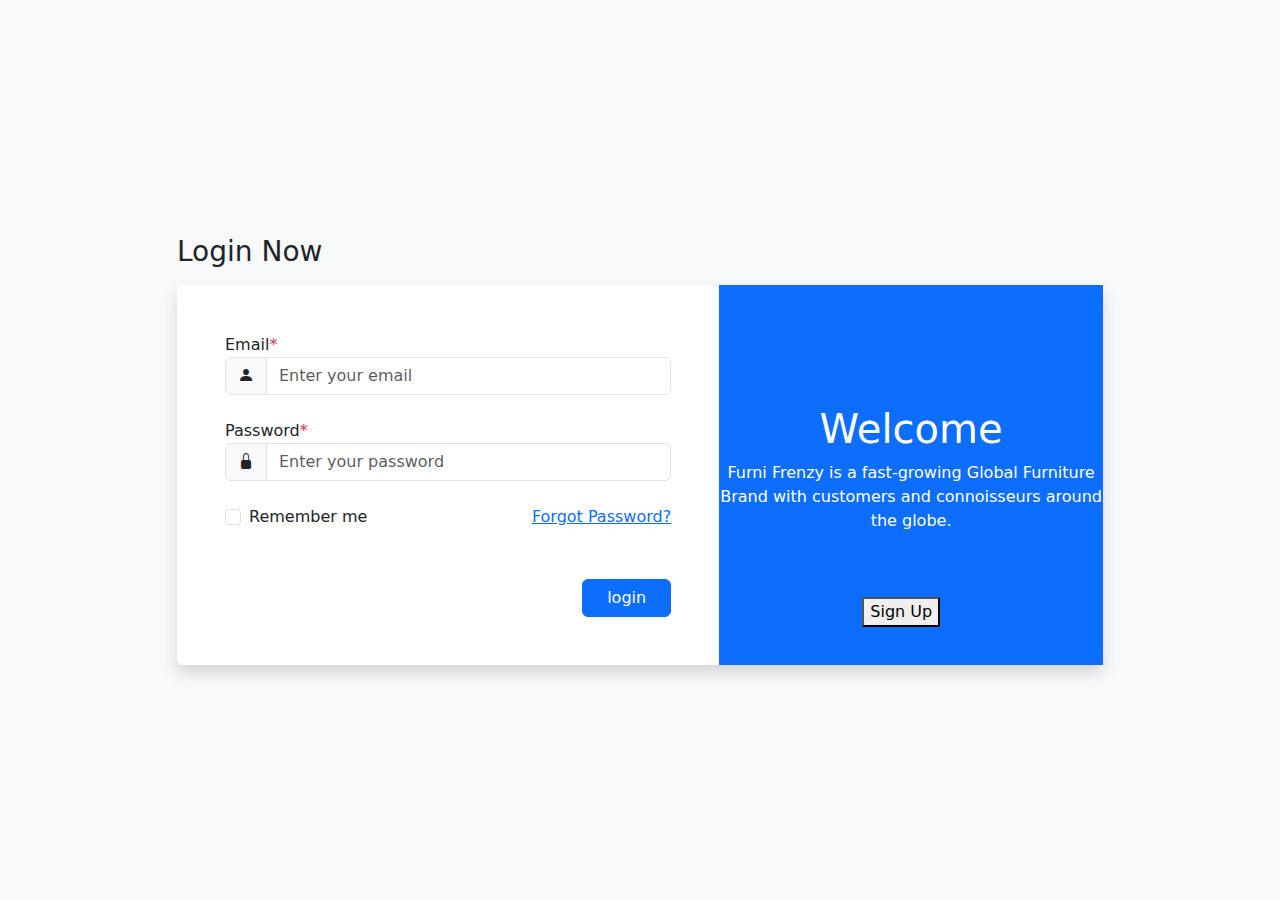
<file: login.html>
<!DOCTYPE html>
<html lang="en">
<head>
    <title>How To Create</title>
    <meta charset="utf-8">
    <meta name="viewport" content="width=device-width, initial-scale=1">
    <style>a {
        text-decoration: none;
    }
    .login-page {
        width: 100%;
        height: 100vh;
        display: inline-block;
        display: flex;
        align-items: center;
    }
    .form-right i {
        font-size: 100px;
    }
   </style>
    <link rel="stylesheet" href="https://cdn.jsdelivr.net/npm/bootstrap-icons@1.4.1/font/bootstrap-icons.css">
  <link href="https://cdn.jsdelivr.net/npm/bootstrap@5.0.2/dist/css/bootstrap.min.css" rel="stylesheet">   
     
 
</head>
<body>

    <div class="login-page bg-light">
        <div class="container">
            <div class="row">
                <div class="col-lg-10 offset-lg-1">
                  <h3 class="mb-3">Login Now</h3>
                    <div class="bg-white shadow rounded">
                        <div class="row">
                            <div class="col-md-7 pe-0">
                                <div class="form-left h-100 py-5 px-5">
                                    <form action="" class="row g-4">
                                            <div class="col-12">
                                                <label>Email<span class="text-danger">*</span></label>
                                                <div class="input-group">
                                                    <div class="input-group-text"><i class="bi bi-person-fill"></i></div>
                                                    <input type="text" class="form-control" placeholder="Enter your email">
                                                </div>
                                            </div>

                                            <div class="col-12">
                                                <label>Password<span class="text-danger">*</span></label>
                                                <div class="input-group">
                                                    <div class="input-group-text"><i class="bi bi-lock-fill"></i></div>
                                                    <input type="text" class="form-control" placeholder="Enter your password">
                                                </div>
                                            </div>

                                            <div class="col-sm-6">
                                                <div class="form-check">
                                                    <input class="form-check-input" type="checkbox" id="inlineFormCheck">
                                                    <label class="form-check-label" for="inlineFormCheck">Remember me</label>
                                                </div>
                                            </div>

                                            <div class="col-sm-6">
                                                <a href="#" class="float-end text-primary">Forgot Password?</a>
                                            </div>

                                            <div class="col-12">
                                                <button type="submit" class="btn btn-primary px-4 float-end mt-4">login</button>
                                            </div>
                                    </form>
                                </div>
                            </div>
                            <div class="col-md-5 ps-0 d-none d-md-block">
                                <div class="form-right h-100 bg-primary text-white text-center pt-5"><br>
                                    
                                    <br><br> <h2 class="fs-1">Welcome</h2>
                                  <p> Furni Frenzy is a fast-growing Global Furniture Brand with customers and connoisseurs around the globe.</p>
<div>
<br><br><button type="submit"class="button">Sign Up</button>
  <a href="./sig in+signup.html">Si</a>
                                    </div>
                                </div>
                            </div>
                        </div>
                    </div>
                    
                </div>
            </div>
        </div>
    </div>

   
     
</body>
</html>
</file>
<file: css/style.css>
@import url('bootstrap.min.css');
@import url('all.min.css');
@import url('https://fonts.googleapis.com/css2?family=Open+Sans:ital,wght@0,300..800;1,300..800&display=swap');

html{
    font-size: 1rem;
}
body{
    font-family: "Open Sans", sans-serif;
}
header .top-header{
    border-bottom: 1px solid #efefef;
}
header .top-header .nav-link{
    font-size: 0.625rem;
    font-weight: 600;
    letter-spacing: 0.5px;
    border-right: 1px solid #efefef;
    color: #858585;
    display: inline-block;
    padding: 11px 10px;
    text-decoration: none;
    text-transform: uppercase;
}

header .middle-part{
    margin-top: 1.5rem;
    margin-bottom: 1.225rem;
}

header .middle-part .container .row .col-sm-2 .logo{
    margin-top: 0.7rem;
}


header .middle-part .container .row .col-sm-8 .nav .nav-link{
    padding: 0.625rem 0.4375rem 0.4375rem 0.4375rem;
    color: #858585;
    font-size: 0.625rem;
    font-weight: normal;
    text-transform: uppercase;
}

header .middle-part .container .row .col-sm-8 .nav .nav-link .form-control{
    border-radius: 0;
    background-color: #f0f0f0;
    padding: 0.7rem 1.8rem 0.7rem 0.75rem;
    font-size: 0.9rem;
    font-weight: 400;
    line-height: 1.5;
    color: #333;
}
header .middle-part .container .row .col-sm-8 .nav .nav-link .form-control::placeholder{
    color: #9a8e8e;
}

header .middle-part .container .row .col-sm-8 .nav .nav-link .input-group-text{
    border-radius: 0;
    background-color: #ef4749;
    border-color: transparent;
    color: #fff;
    padding: .375rem 1rem;
}



header .middle-part .container .row .col-sm-8 .nav .about-us{
    margin-top: 0.7rem;
    margin-right: 0.6rem;
}
header .middle-part .container .row .col-sm-8 .nav .nav-link .btn-danger{
    background-color: #ef4749;
    border-color: transparent;
}

header .middle-part .container .row .col-sm-8 .nav .nav-link .btn{
    border-radius: 0;
    color: #fff;
    font-size: 0.75rem;
    letter-spacing: 0.5px;
    line-height: 2.1rem;
    margin: 0;
    padding: 0.3rem 3.5rem 0.3rem 2.5rem;
    font-weight: 700;
    text-transform: uppercase;
}

header .bg-body-tertiary{
    background-color: #4a4a4a !important;
    padding-top: 0;
    padding-bottom: 0;
}
header .navbar .container .navbar-nav .nav-item{
    padding-left: 7px;
    padding-right: 7px;
}
header .navbar .container .navbar-nav .nav-link{
    font-size: 0.7rem;
    padding: 11px 0 7px;
    text-transform: uppercase;
    color: #fff;
    letter-spacing: 1px;
    transition: all 0.3s cubic-bezier(0.8, 0, 0, 1);
    border-bottom: 1px solid transparent;
    margin-top: 0.15rem;
    margin-bottom: 0.3rem;
}

header .navbar .container .navbar-nav .nav-item:hover{
    background-color: #f8f8f8;
}

header .navbar .container .navbar-nav .nav-item:hover .nav-link{
    color: #6c6c6c;
    border-bottom: 1px solid #d5cdcd;
    margin-bottom: 0.3rem;
}
 .caption{
    font-size: 1.5rem;
   font-weight: 700;
   color: #ef4749;

 }
 .sub-caption{
    font-size: 3.5rem;
    font-weight: 700;
 
 }
 .d-flex {
    place-content:center;
    margin-top: 1.0rem;
    margin-bottom: 1.0rem;
 }

 .user-select-none {
    user-select: none;
  }
  a {
    text-decoration: none;
    color: unset;
    
  }
  
  .review-star {
   

    color: #fdcc0d;
    font-size: 13px;
  }
  .block-title{
    margin-top: 2.2rem;
    color: #000;
	font-family: 'PT Sans', sans-serif;
	font-size: 22px;
	font-weight: 400;
	line-height: 28px;
	padding: 0px 0px;
	position: relative;
	text-transform: uppercase;
	border-bottom: 1px #e5e5e5 solid;
	height: 49px
  }
  .block-title h2{
  margin: auto;
	font-weight: 600;
	font-size: 20px;
	letter-spacing: 1px;
	display: inline-block;
	padding: 12px 0px;
	position: relative;
	color: #000;
  }
  .block-title em {
	font-style: normal;
	font-weight: 300;
}
  
  /* ===========
  Product Single Card - Start
  ============= */
  .product-single-card {
    padding: 20px;
    border-radius: 5px;
    box-shadow: 1px 1px 15px #cccccc40;
    transition: 0.5s ease-in;
    /* background-color: red; */
  }
  
  .product-single-card:hover {
    -webkit-box-shadow: 1px 1px 28.5px -7px #d6d6d6;
    -moz-box-shadow: 1px 1px 28.5px -7px #d6d6d6;
    box-shadow: 1px 1px 28.5px -7px #d6d6d6;
  }
  
  .product-single-card .product-info {
    padding: 15px 0 0 0;
  }
  .product-single-card .product-info .cart {
   background-color: rgb(239, 71, 73); 
   margin-left: 3.8rem;
   margin-right:  3.5rem;
   margin-top: .5rem;

  }
  .product-single-card .product-top-area {
    position: relative;
    display: flex;
    align-items: center;
    overflow: hidden;
    border-radius: 5px;
  }
  
  .product-single-card .product-top-area .product-discount {
    position: absolute;
    top: 10px;
    left: 10px;
    background: rgb(255, 192, 0);
    border-radius: 3px;
    padding: 5px 10px;
    box-shadow: 1px 1px 28.5px -7px #dddddd;
    user-select: none;
    z-index: 999;
  }
  
  .product-single-card .product-top-area .product-img {
    aspect-ratio: 1/1;
    overflow: hidden;
  }
  
  .product-single-card .product-top-area .product-img .first-view {
    transition: 0.5s ease-in;
  }
  
  .product-single-card .product-top-area .product-img .hover-view {
    opacity: 0;
    transition: 0.5s ease-in;
  }
  
  .product-single-card .product-top-area:hover .product-img .first-view {
    opacity: 0;
    width: 0;
    height: 0;
  }
  .product-single-card .product-top-area:hover .product-img .hover-view {
    opacity: 100%;
    scale: 1.2;
  }
  
  .product-single-card .product-top-area .sideicons {
    position:absolute;
    right:15px;
    display: grid;
    gap: 10px;
  }
  
  .product-single-card .product-top-area .sideicons .sideicons-btn {
    background-color: rgb(239, 71, 73);
    color: white;
    border-radius: 50%;
    border: none;
    width: 35px;
    height: 35px;
    display: flex;
    justify-content: center;
    align-items: center;
    opacity: 0;
    visibility: hidden;
    transform: translateX(60px);
    transition: 0.3s ease-in;
    -webkit-box-shadow: 1px 1px 28.5px -7px #dddddd;
    -moz-box-shadow: 1px 1px 28.5px -7px #dddddd;
    box-shadow: 1px 1px 28.5px -7px #dddddd;
  }
  
  .product-single-card .product-top-area .sideicons .sideicons-btn:hover {
    color: #fff;
    background-color: #000;
  }
  
  .product-single-card .product-top-area .sideicons .sideicons-btn:nth-child(1) {
    transition-delay: 100ms;
  }
  
  .product-single-card .product-top-area .sideicons .sideicons-btn:nth-child(2) {
    transition-delay: 200ms;
  }
  
  .product-single-card .product-top-area .sideicons .sideicons-btn:nth-child(3) {
    transition-delay: 300ms;
  }
  
  .product-single-card .product-top-area .sideicons .sideicons-btn:nth-child(4) {
    transition-delay: 400ms;
  }
  
  .product-single-card .product-top-area:hover .sideicons .sideicons-btn {
    opacity: 100%;
    visibility: visible;
    transform: translateX(0);
  }
  
  .product-single-card .product-info .product-category {
    font-weight: 600;
    opacity: 60%;
  }
  
  .product-single-card .product-info .product-title {
    font-size: 16px;
    font-weight: 600;
  }
  
 
  .product-single-card .product-info .new-price {
    padding-right: 15px;
    font-size: 18px;
    font-weight: 600;
    letter-spacing: 1px;
  }
  
  /* ===========
 Footer
  ============= */
  
  

  h1,
  h2,
  h3,
  h4,
  h5,
  h6 {}
  a,
  a:hover,
  a:focus,
  a:active {
      text-decoration: none;
      outline: none;
  }
  
  a,
  a:active,
  a:focus {
      color: #333;
      text-decoration: none;
      transition-timing-function: ease-in-out;
      -ms-transition-timing-function: ease-in-out;
      -moz-transition-timing-function: ease-in-out;
      -webkit-transition-timing-function: ease-in-out;
      -o-transition-timing-function: ease-in-out;
      transition-duration: .2s;
      -ms-transition-duration: .2s;
      -moz-transition-duration: .2s;
      -webkit-transition-duration: .2s;
      -o-transition-duration: .2s;
  }
  
  ul {
      margin: 0;
      padding: 0;
      list-style: none;
  }
  img {
max-width: 100%;
height: auto;
}
  section {
      padding: 60px 0;
     /* min-height: 100vh;*/
  }
.footer {
background: black;
padding-top: 80px;
padding-bottom: 40px;
}
/*END FOOTER SOCIAL DESIGN*/
.single_footer{}
@media only screen and (max-width:768px) { 
.single_footer{margin-bottom:30px;}
}
.single_footer h4 {
color: #fff;
margin-top: 0;
margin-bottom: 25px;
font-weight: 700;
text-transform: uppercase;
font-size: 20px;
}
.single_footer h4::after {
content: "";
display: block;
height: 2px;
width: 40px;
background: #fff;
margin-top: 20px;
}
.single_footer p{color:#fff;}
.single_footer ul {
margin: 0;
padding: 0;
list-style: none;
}
.single_footer ul li{}
.single_footer ul li a {
color: #fff;
-webkit-transition: all 0.3s ease 0s;
transition: all 0.3s ease 0s;
line-height: 36px;
font-size: 15px;
text-transform: capitalize;
}
.single_footer ul li a:hover { color: #ff3666; }

.single_footer_address{}
.single_footer_address ul{}
.single_footer_address ul li{color:#fff;}
.single_footer_address ul li span {
font-weight: 400;
color: #fff;
line-height: 28px;
}
.contact_social ul {
list-style: outside none none;
margin: 0;
padding: 0;
}

/*START NEWSLETTER CSS*/
.subscribe {
display: block;
position: relative;
margin-top: 15px;
width: 100%;
}
.subscribe__input {
background-color: #fff;
border: medium none;
border-radius: 5px;
color: #333;
display: block;
font-size: 15px;
font-weight: 500;
height: 60px;
letter-spacing: 0.4px;
margin: 0;
padding: 0px 120px 0 20px;
text-align: center;
text-transform: capitalize;
width: 100%;
}
@media only screen and (max-width:768px) { 
.subscribe__input{padding: 0 50px 0 20px;}
}

.subscribe__btn {
background-color: transparent;
border-radius: 0 25px 25px 0;
color: #01c7e9;
cursor: pointer;
display: block;
font-size: 20px;
height: 60px;
position: absolute;
right: 0;
top: 0;
width: 60px;
}
.subscribe__btn i{transition: all 0.3s ease 0s;}
@media only screen and (max-width:768px) { 
.subscribe__btn{right:0px;}
}

.subscribe__btn:hover i{
color:#ff3666;
}
button {
padding: 0;
border: none;
background-color: transparent;
-webkit-border-radius: 0;
border-radius: 0;
}
/*END NEWSLETTER CSS*/

/*START SOCIAL PROFILE CSS*/
.social_profile {margin-top:40px;}
.social_profile ul{
list-style: outside none none;
margin: 0;
padding: 0;
}
.social_profile .social-communication{
color: #fff;
text-transform: uppercase;
font-weight: 700;
}
.social_profile ul li{float:left;}
.social_profile ul li a {
text-align: center;
border: 0px;
text-transform: uppercase;
transition: all 0.3s ease 0s;
margin: 0px 5px;
font-size: 18px;
color: #fff;
border-radius: 30px;
width: 50px;
height: 50px;
line-height: 50px;
display: block;
border: 1px solid rgba(255,255,255,0.2);
}
@media only screen and (max-width:768px) { 
.social_profile ul li a{margin-right:10px;margin-bottom:10px;}
}
@media only screen and (max-width:480px) { 
.social_profile ul li a{
width:40px;
height:40px;
line-height:40px;
}
}
.social_profile ul li a:hover{
background:#ff3666;
border: 1px solid #ff3666;
color:#fff;
border:0px;
}
/*END SOCIAL PROFILE CSS*/
.copyright {
margin-top: 70px;
padding-top: 40px;
color:#fff;
font-size: 15px;
border-top: 1px solid rgba(255,255,255,0.4);
text-align: center;
}
.copyright a{color:#01c7e9;transition: all 0.2s ease 0s;}
.copyright a:hover{color:#ff3666;}
/*faqs*/
.faq-section {
  background: #fdfdfd;
  min-height: 100vh;
  padding: 10vh 0 0;
}
.faq-title h2 {
position: relative;
margin-bottom: 45px;
display: inline-block;
font-weight: 600;
line-height: 1;
}
.faq-title h2::before {
  content: "";
  position: absolute;
  left: 50%;
  width: 60px;
  height: 2px;
  background: #E91E63;
  bottom: -25px;
  margin-left: -30px;
}
.faq-title p {
padding: 0 190px;
margin-bottom: 10px;
}

.faq {
background: #FFFFFF;
box-shadow: 0 2px 48px 0 rgba(0, 0, 0, 0.06);
border-radius: 4px;
}

.faq .card {
border: none;
background: none;
border-bottom: 1px dashed #CEE1F8;
}

.faq .card .card-header {
padding: 0px;
border: none;
background: none;
-webkit-transition: all 0.3s ease 0s;
-moz-transition: all 0.3s ease 0s;
-o-transition: all 0.3s ease 0s;
transition: all 0.3s ease 0s;
}

.faq .card .card-header:hover {
  background: rgba(233, 30, 99, 0.1);
  padding-left: 10px;
}
.faq .card .card-header .faq-title {
width: 100%;
text-align: left;
padding: 0px;
padding-left: 30px;
padding-right: 30px;
font-weight: 400;
font-size: 15px;
letter-spacing: 1px;
color: #3B566E;
text-decoration: none !important;
-webkit-transition: all 0.3s ease 0s;
-moz-transition: all 0.3s ease 0s;
-o-transition: all 0.3s ease 0s;
transition: all 0.3s ease 0s;
cursor: pointer;
padding-top: 20px;
padding-bottom: 20px;
}

.faq .card .card-header .faq-title .badge {
display: inline-block;
width: 20px;
height: 20px;
line-height: 14px;
float:left;
-webkit-border-radius: 100px;
-moz-border-radius: 100px;
border-radius: 100px;
text-align: center;
background: #E91E63;
color: #fff;
font-size: 12px;
margin-right: 20px;
}

.faq .card .card-body {
padding: 30px;
padding-left: 35px;
padding-bottom: 16px;
font-weight: 400;
font-size: 16px;
color: #6F8BA4;
line-height: 28px;
letter-spacing: 1px;
border-top: 1px solid #F3F8FF;
}

.faq .card .card-body p {
margin-bottom: 14px;
}

@media (max-width: 991px) {
.faq {
  margin-bottom: 30px;
}
.faq .card .card-header .faq-title {
  line-height: 26px;
  margin-top: 10px;
}
}

.banner-bottom{
  margin-top:-3.5rem;
 margin-bottom: 3.5rem;
}
/*Media Quieries*/
@media (max-width: 320px){
    html{
        font-size: 0.9rem;
    }
}

@media (min-width: 575px) and (max-width: 575.99px) {  }
</file>
